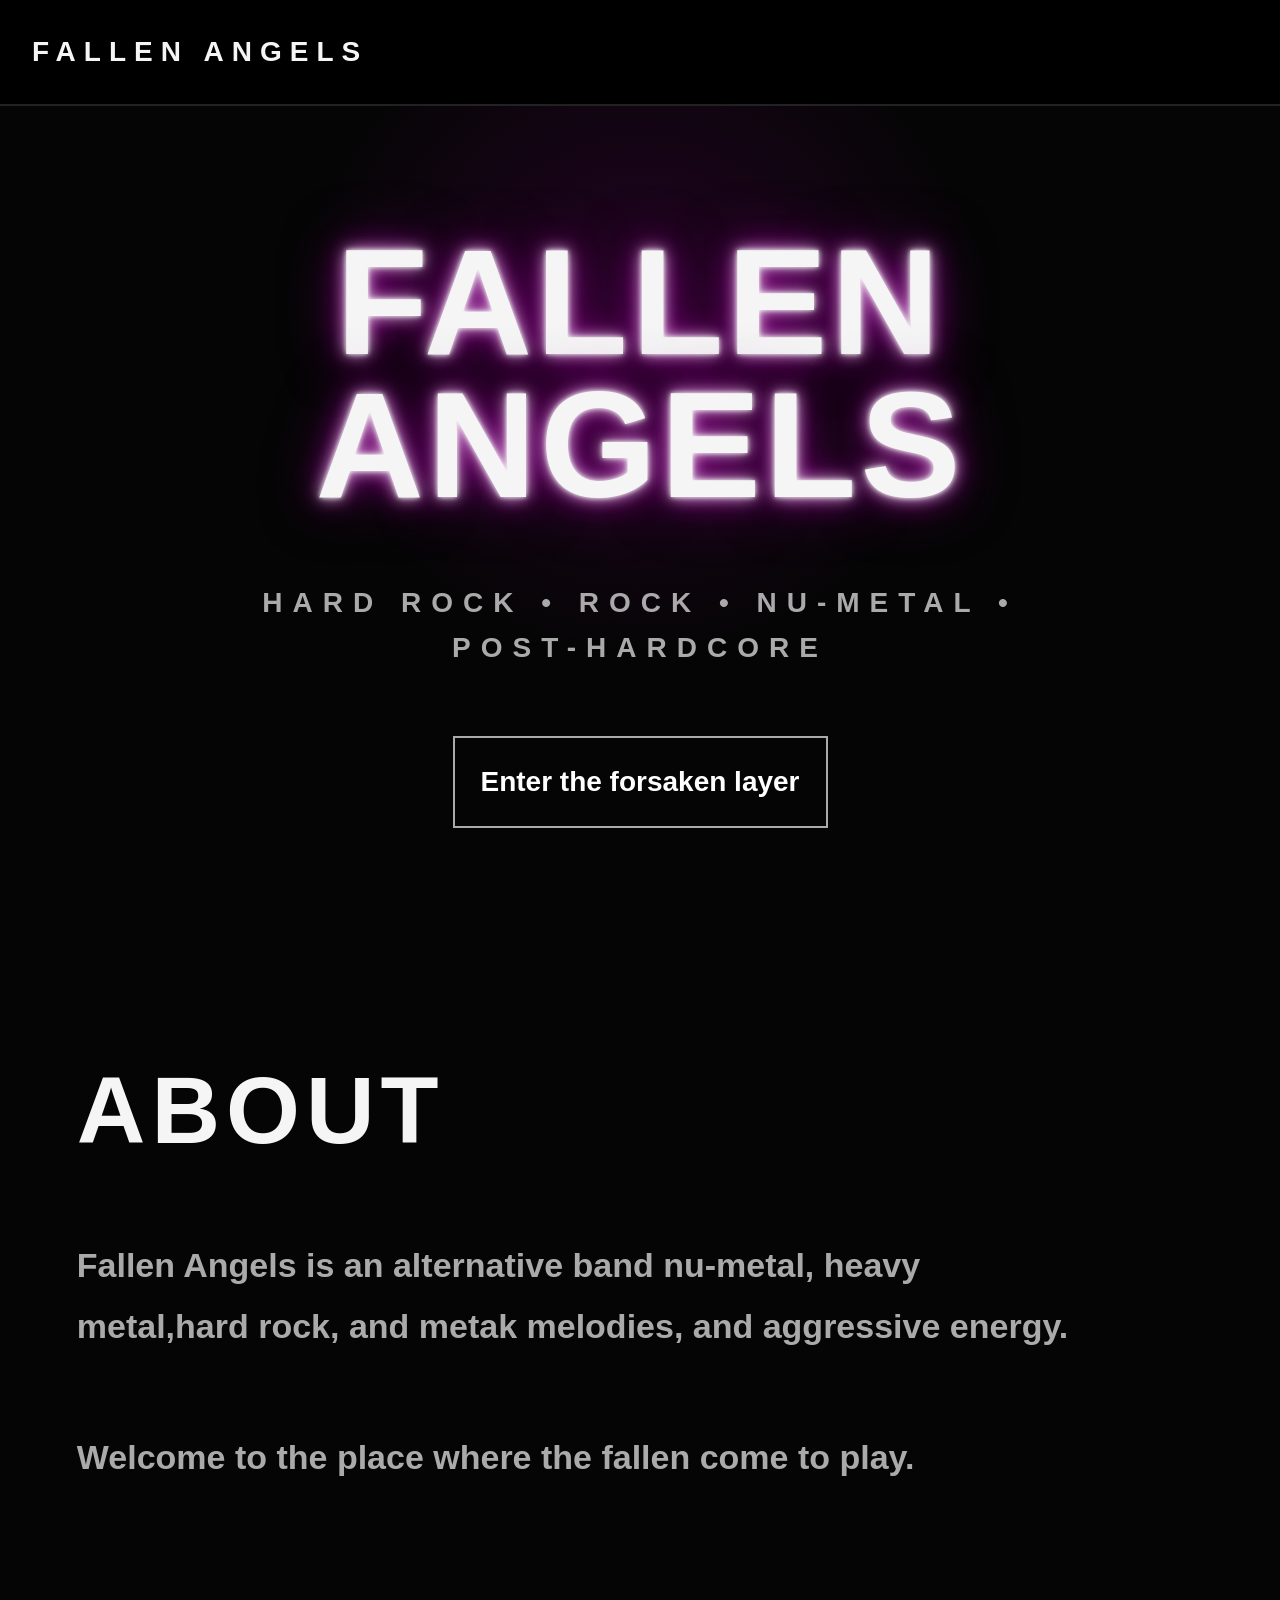
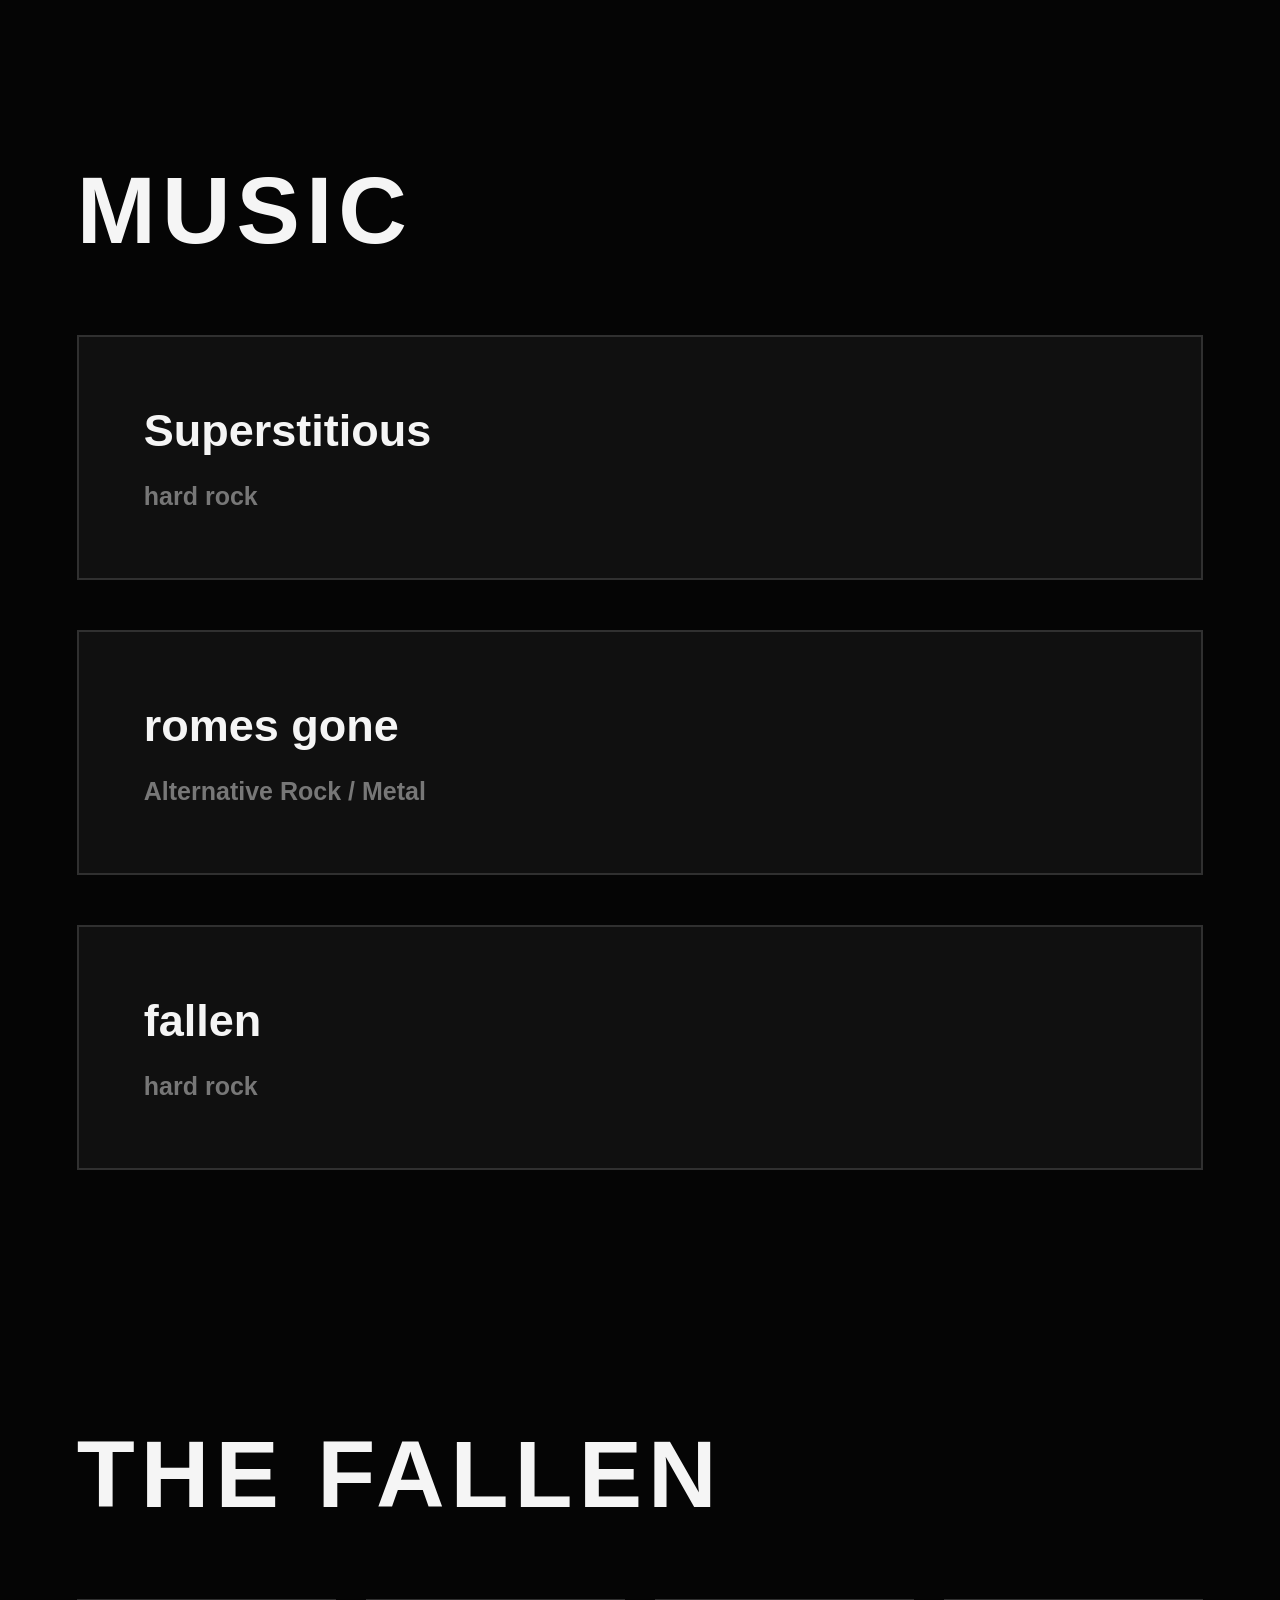
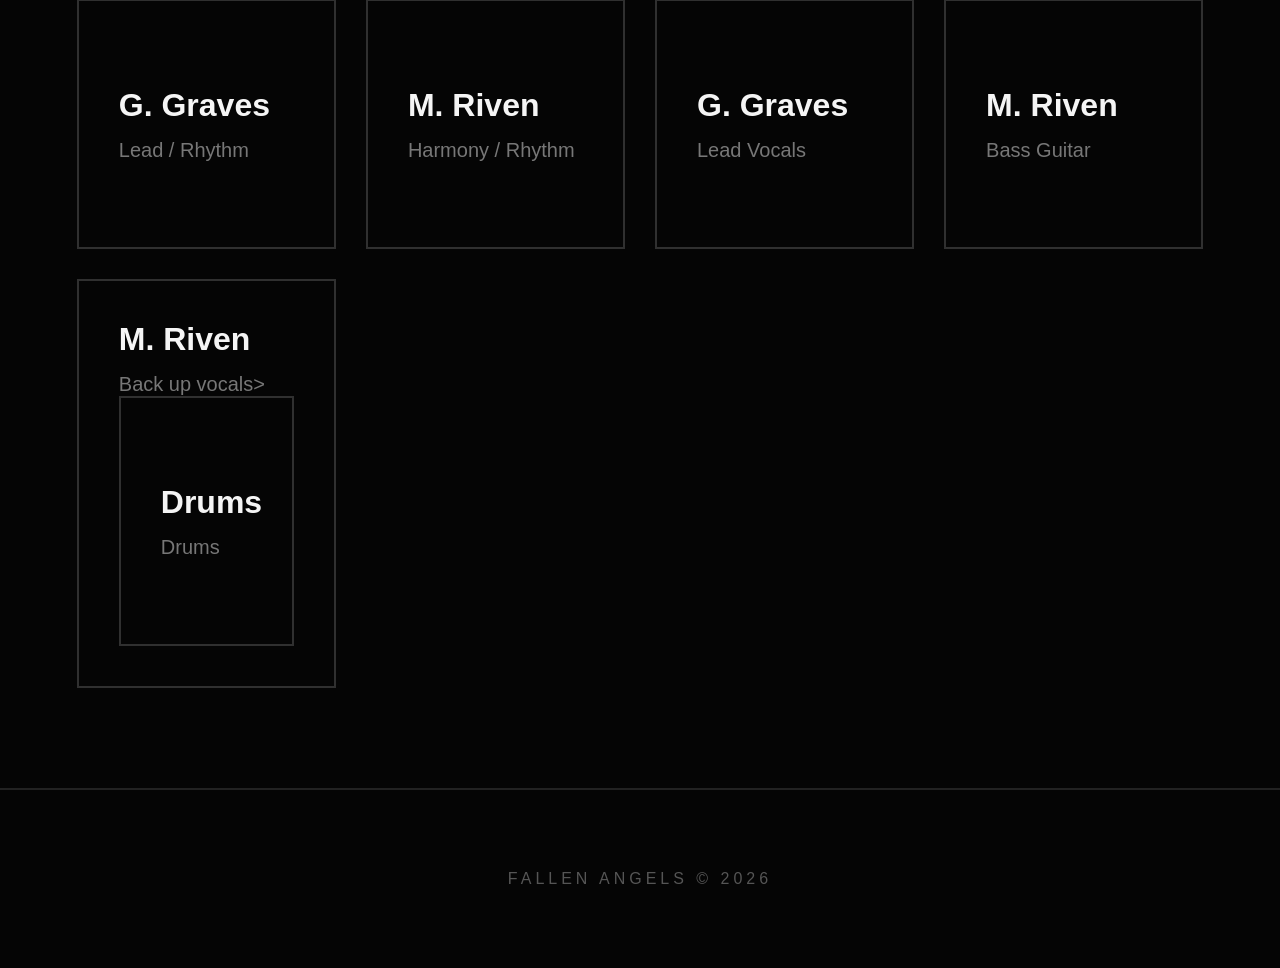
<file: index.html>
<!DOCTYPE html>
<html lang="en">
<head>
<meta charset="UTF-8">
<meta name="viewport" content="width=device-width, initial-scale=1.0">

<title>Fallen Angels</title>

<style>

* {
    margin: 0;
    padding: 0;
    box-sizing: border-box;
}

html {
    scroll-behavior: smooth;
}

body {
    background: #050505;
    color: #f5f5f5;
    font-family: Arial, Helvetica, sans-serif;
}

/* =========================
   HEADER
========================= */

header {
    position: sticky;
    top: 0;
    z-index: 100;

    height: 106px;

    display: flex;
    align-items: center;

    padding: 0 32px;

    background: #000;

    border-bottom: 2px solid #222;
}

.logo {
    font-size: 28px;
    font-weight: 900;

    letter-spacing: 8px;
}

/* =========================
   HERO
========================= */

.hero {
    min-height: 850px;

    display: flex;
    flex-direction: column;

    justify-content: flex-start;
    align-items: center;

    text-align: center;

    padding: 125px 25px 100px;

    background:
        radial-gradient(
            ellipse at center 25%,
            rgba(130, 0, 130, 0.25),
            rgba(5, 5, 5, 0) 38%
        );
}

.hero-title {
    font-size: clamp(65px, 15vw, 150px);

    line-height: 0.95;

    font-weight: 900;

    letter-spacing: 4px;

    text-transform: uppercase;

    color: #f5f5f5;

    text-shadow:
        0 0 5px #fff,
        0 0 15px rgba(255,255,255,.8),
        0 0 30px rgba(180,0,180,.8),
        0 0 60px rgba(130,0,130,.7);

    max-width: 900px;
}

.hero-subtitle {
    margin-top: 65px;

    max-width: 800px;

    font-size: clamp(18px, 4vw, 28px);

    font-weight: 600;

    letter-spacing: 10px;

    line-height: 1.6;

    color: #aaa;

    text-transform: uppercase;
}

.hero-button {
    margin-top: 65px;

    display: inline-flex;

    align-items: center;
    justify-content: center;

    width: 375px;
    max-width: 90vw;

    height: 92px;

    border: 2px solid #aaa;

    color: white;

    text-decoration: none;

    font-size: 28px;

    font-weight: 700;

    transition: .3s ease;
}

.hero-button:hover {
    background: #fff;
    color: #000;

    box-shadow:
        0 0 20px white,
        0 0 50px rgba(150,0,150,.7);
}

/* =========================
   SECTIONS
========================= */

section {
    padding: 100px 6%;
}

.section-title {
    font-size: clamp(55px, 11vw, 95px);

    font-weight: 900;

    letter-spacing: 6px;

    margin-bottom: 70px;

    text-transform: uppercase;
}

/* =========================
   ABOUT
========================= */

.about {
    min-height: 700px;
}

.about-text {
    max-width: 1000px;

    font-size: clamp(23px, 4vw, 34px);

    line-height: 1.8;

    font-weight: 600;

    color: #aaa;
}

.about-text p + p {
    margin-top: 70px;
}

/* =========================
   MUSIC
========================= */

.music {
    min-height: 800px;
}

.song {
    width: 100%;

    min-height: 245px;

    margin-bottom: 50px;

    padding: 65px;

    border: 2px solid #303030;

    background: #101010;

    display: flex;
    flex-direction: column;
    justify-content: center;

    transition: .3s ease;
}

.song:hover {
    border-color: #aaa;

    background: #151515;

    transform: translateY(-3px);
}

.song h3 {
    font-size: clamp(28px, 5vw, 45px);

    font-weight: 800;

    margin-bottom: 25px;
}

.song p {
    font-size: 25px;

    font-weight: 600;

    color: #777;
}

/* =========================
   MEMBERS
========================= */

.members {
    display: grid;

    grid-template-columns:
        repeat(auto-fit, minmax(250px, 1fr));

    gap: 30px;
}

.member {
    min-height: 250px;

    border: 2px solid #303030;

    padding: 40px;

    display: flex;
    flex-direction: column;

    justify-content: center;
}

.member h3 {
    font-size: 32px;

    margin-bottom: 15px;
}

.member p {
    color: #777;

    font-size: 20px;
}

/* =========================
   FOOTER
========================= */

footer {
    border-top: 2px solid #222;

    padding: 80px 30px;

    text-align: center;

    color: #555;

    letter-spacing: 4px;
}

/* =========================
   MOBILE
========================= */

@media (max-width: 600px) {

    header {
        height: 105px;

        padding: 0 28px;
    }

    .logo {
        font-size: 27px;
        letter-spacing: 7px;
    }

    .hero {
        min-height: 850px;

        padding-top: 125px;
    }

    .hero-title {
        font-size: 78px;

        letter-spacing: 3px;
    }

    .hero-subtitle {
        margin-top: 60px;

        font-size: 18px;

        letter-spacing: 7px;

        line-height: 1.9;
    }

    .hero-button {
        margin-top: 60px;

        height: 92px;

        font-size: 25px;
    }

    section {
        padding: 80px 43px;
    }

    .section-title {
        margin-bottom: 65px;
    }

    .about {
        min-height: 800px;
    }

    .about-text {
        font-size: 23px;

        line-height: 1.75;
    }

    .about-text p + p {
        margin-top: 65px;
    }

    .song {
        min-height: 245px;

        padding: 45px 65px;

        margin-bottom: 50px;
    }

    .song h3 {
        font-size: 30px;
    }

    .song p {
        font-size: 23px;
    }

}

</style>
</head>

<body>

<!-- HEADER -->

<header>
    <div class="logo">
        FALLEN ANGELS
    </div>
</header>


<!-- HERO -->

<section class="hero">

    <h1 class="hero-title">
        FALLEN<br>
        ANGELS
    </h1>

    <div class="hero-subtitle">
        hard rock • rock • nu-metal •<br>
        post-hardcore
    </div>

    <a href="#about" class="hero-button">
        Enter the forsaken layer
    </a>

</section>


<!-- ABOUT -->

<section class="about" id="about">

    <h2 class="section-title">
        ABOUT
    </h2>

    <div class="about-text">

        <p>
            Fallen Angels is an alternative band
            nu-metal, heavy metal,hard rock, and metak
            melodies, and aggressive energy.
        </p>

        <p>
            Welcome to the place where the fallen come
            to play.
        </p>

    </div>

</section>


<!-- MUSIC -->

<section class="music" id="music">

    <h2 class="section-title">
        MUSIC
    </h2>

    <div class="song">
        <h3>Superstitious</h3>
        <p>hard rock</p>
    </div>

    <div class="song">
        <h3>romes gone</h3>
        <p>Alternative Rock / Metal</p>
    </div>

    <div class="song">
        <h3>fallen</h3>
        <p>hard rock</p>
    </div>

</section>


<!-- MEMBERS -->

<section id="members">

    <h2 class="section-title">
        THE FALLEN
    </h2>

    <div class="members">

        <div class="member">
            <h3>G. Graves</h3>
            <p>Lead / Rhythm</p>
        </div>

        <div class="member">
            <h3>M. Riven</h3>
            <p>Harmony / Rhythm</p>
        </div>

        <div class="member">
            <h3>G. Graves</h3>
            <p>Lead Vocals</p>
        </div>

        <div class="member">
            <h3>M. Riven</h3>
            <p>Bass Guitar</p>
        </div>
        
        <div class="member">
          <h3>M. Riven</h3>
          <p>Back up vocals>

        <div class="member">
            <h3>Drums</h3>
            <p>Drums</p>
        </div>

    </div>

</section>


<!-- FOOTER -->

<footer>
    FALLEN ANGELS © 2026
</footer>

</body>
</html>
</file>
